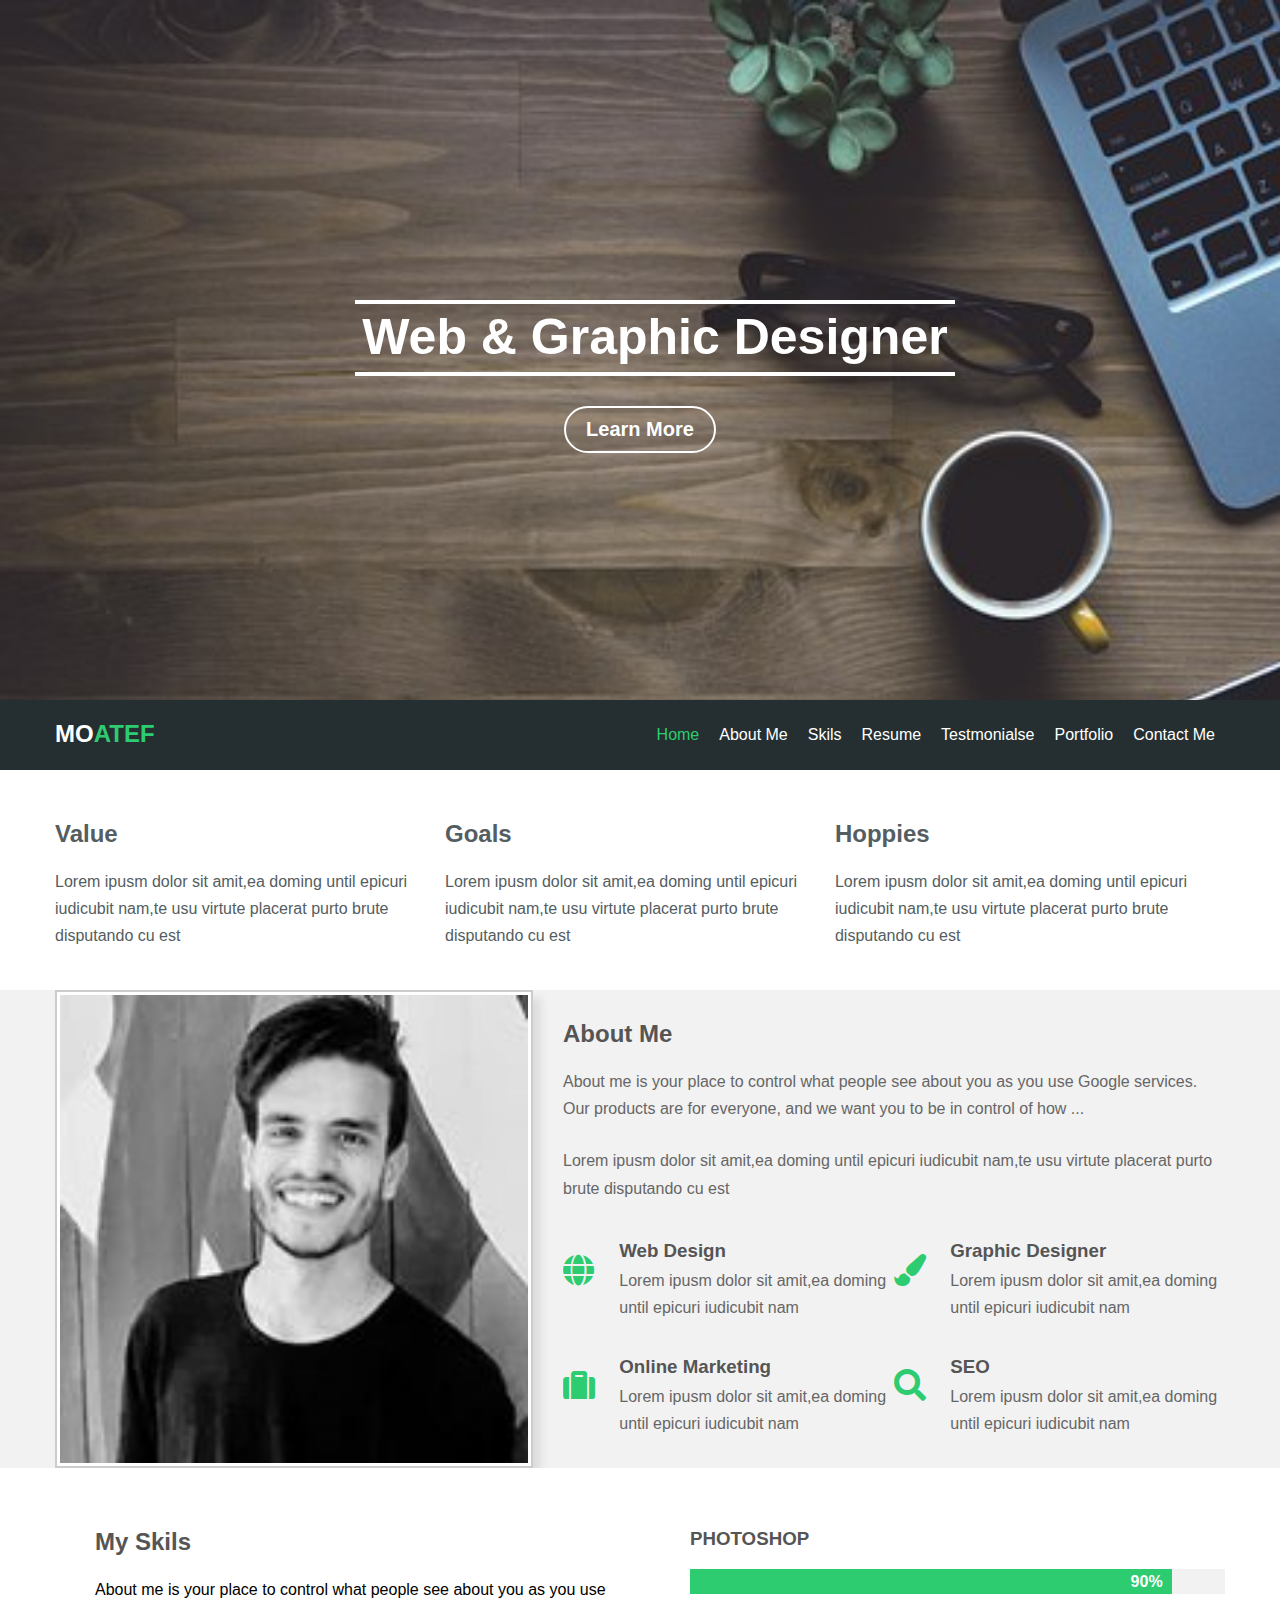
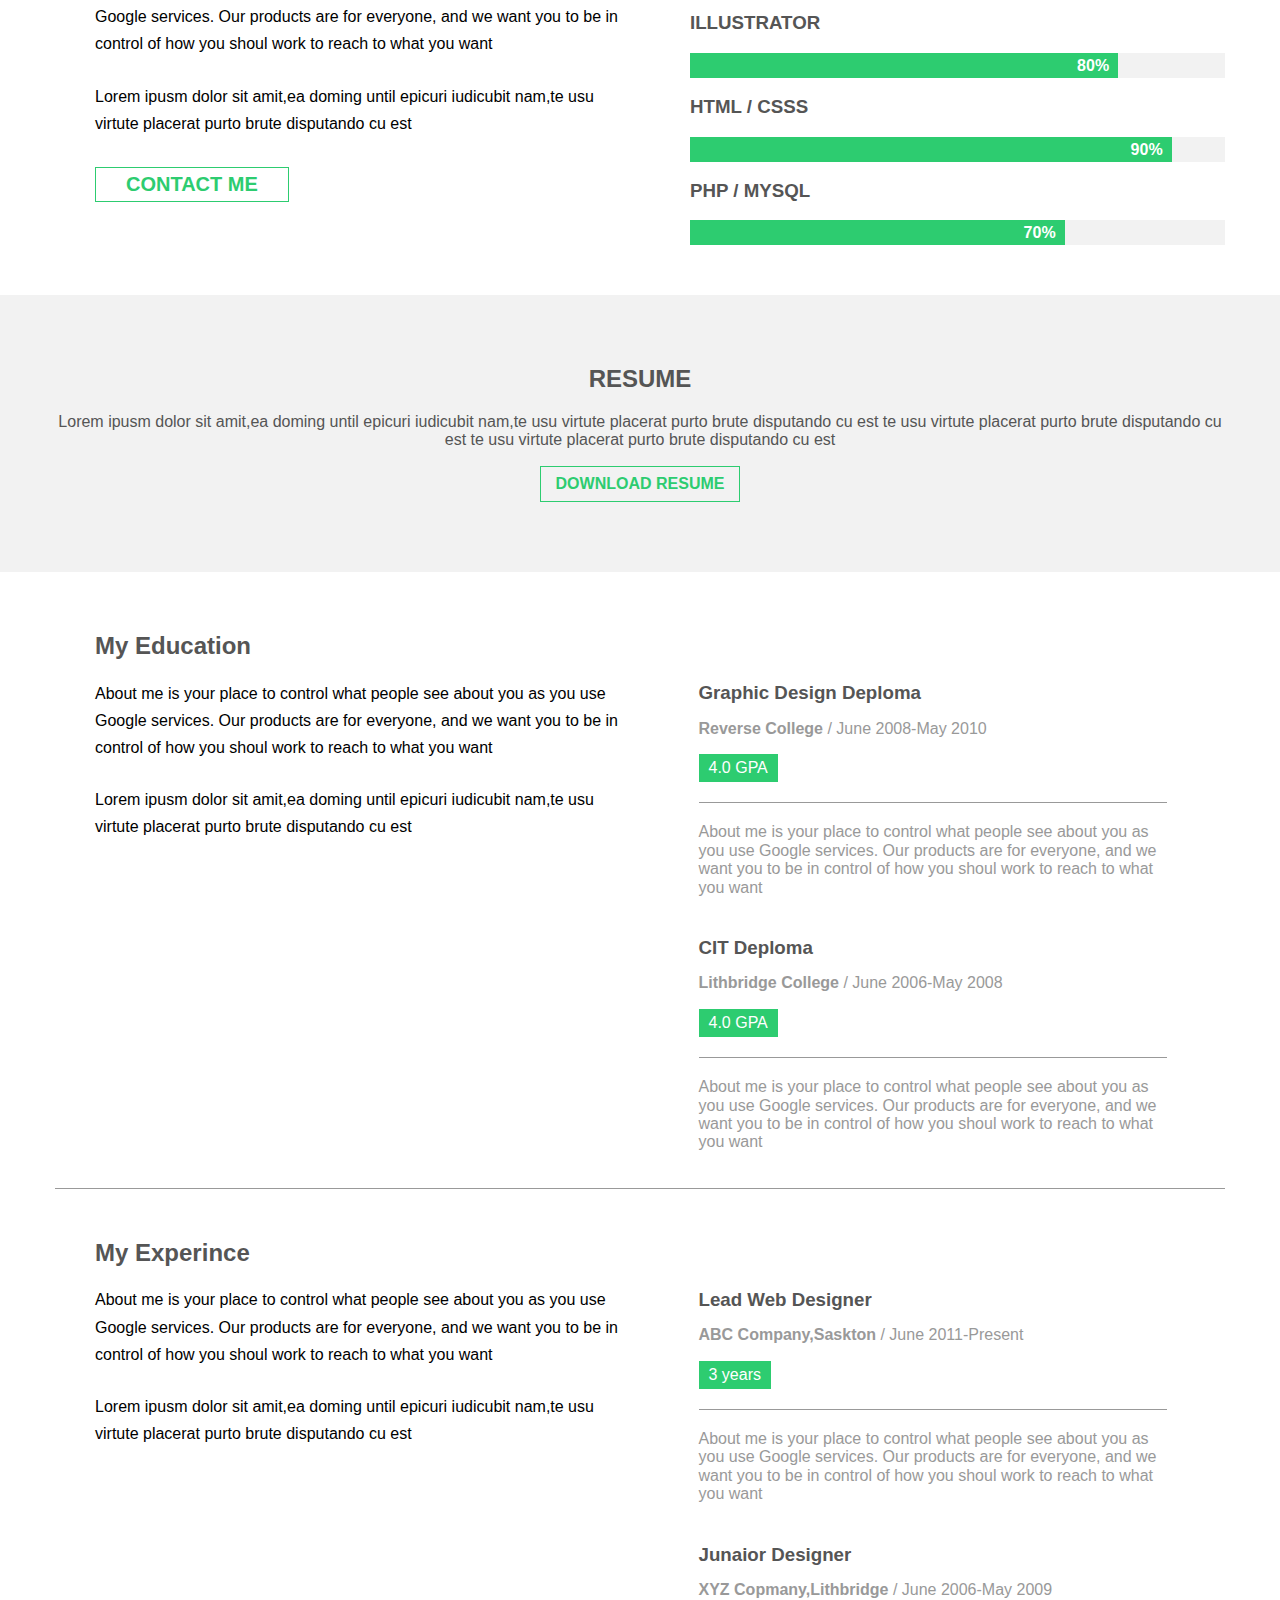
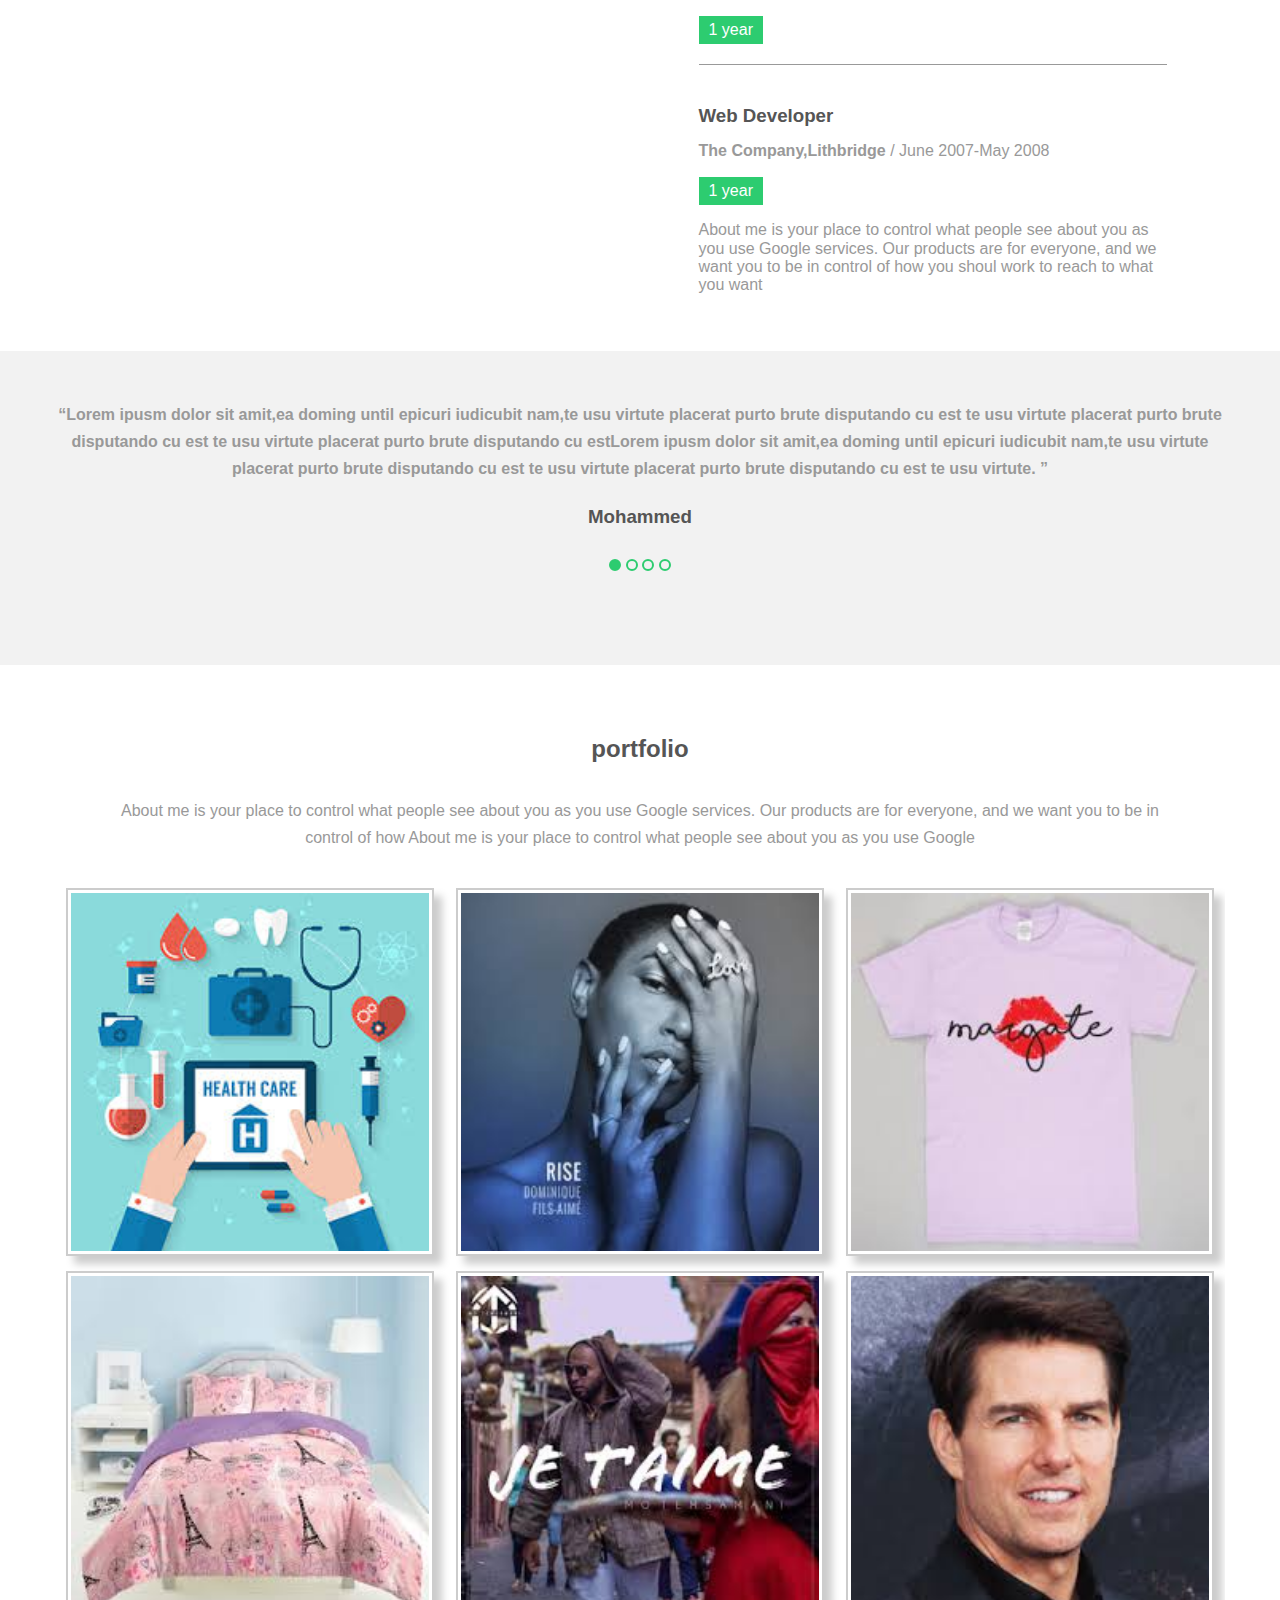
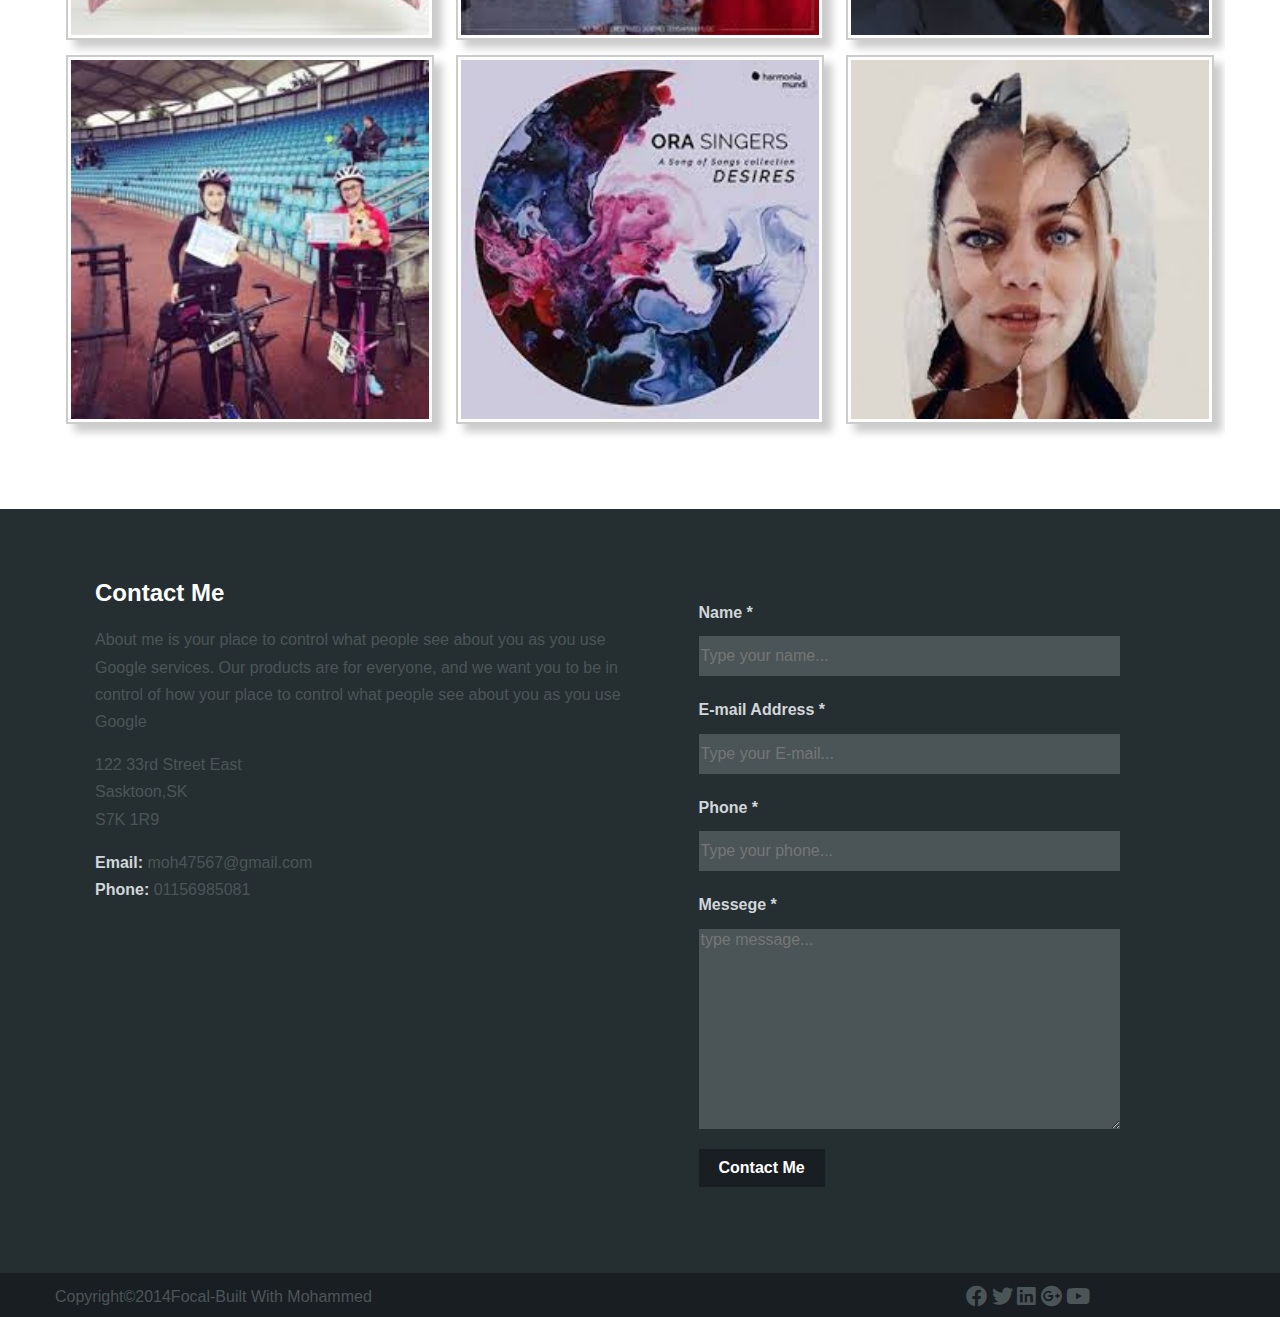
<file: index.html>
<!DOCTYP html>
<html lang="en">
 <head>
    <meta charset="utf-8">
    <title>My Website</title>
     <link rel="stylesheet" href="css/all.min.css">
     <link rel="stylesheet" href="css/normalize.css">
    <link rel="stylesheet" href="css/style.css">
 </head>
 <body>
     
     <!-- start header-->
     <div class="slider">
         <div class="container">
             <div class="intro">
               <h1> Web &amp; Graphic Designer</h1>
               <button>Learn More </button>
             </div>
         </div>
     </div>
     <div class="navbar">
         <div class="container">
             <h2>MO<span>ATEF</span></h2>
           <ul>
                 <li class="active"><a href="#">Home</a></li>
                 <li><a href="#about-me ">About Me</a></li>
                 <li><a href="#Skils">Skils</a></li>
                 <li><a href="#Resume">Resume</a></li>
                 <li><a href="#Testmonialse">Testmonialse</a></li>
                 <li><a href="#Portfolio">Portfolio</a></li>
                 <li><a href="#Contact-Me">Contact Me</a></li>
           </ul>
         </div>     
     </div>
     <!-- end header-->
     <!--start the features-->
     <div class="features">
         <div class="container">
         <div class="feat">
             <h2>Value</h2>
             <p>Lorem ipusm dolor sit amit,ea doming until epicuri iudicubit nam,te usu virtute placerat purto brute disputando cu est </p>
         </div>
         <div class="feat">
             <h2>Goals</h2>
             <p>Lorem ipusm dolor sit amit,ea doming until epicuri iudicubit nam,te usu virtute placerat purto brute disputando cu est </p>
             </div>
         <div class="feat">
             <h2> Hoppies</h2>
             <p>Lorem ipusm dolor sit amit,ea doming until epicuri iudicubit nam,te usu virtute placerat purto brute disputando cu est </p>
             </div>
         </div>     
     </div>
     <!--end the features-->
     
     <!--start about-me-->
     <div class="about-me" id="about-me">
         <div class="container">
             <div class="image">
                 <img src="images/mohamed.jpg">
             </div>
             <div class="info">
                 <h2> About Me</h2>
                 <p>About me is your place to control what people see about you as you use Google services. Our products are for everyone, and we want you to be                    in control of how ...</p>
                 <p>Lorem ipusm dolor sit amit,ea doming until epicuri iudicubit nam,te usu virtute placerat purto brute disputando cu est</p>
                 
                 <!--start icons -->
                 <div class="hoppies">
                      <div class="content">
                       <div class="icon">
                       <i class="fa fa-globe fa-2x"></i>
                       </div>
                       <div class="para">
                        <h3>Web Design</h3>
                         <p>Lorem ipusm dolor sit amit,ea doming until epicuri iudicubit nam</p>
                       </div>
                     </div>
                     
                     <div class="content">
                       <div class="icon">
                         <i class="fa fa-paint-brush fa-2x"></i>
                       </div>
                       <div class="para">
                        <h3>Graphic Designer</h3>
                         <p>Lorem ipusm dolor sit amit,ea doming until epicuri iudicubit nam</p>
                       </div>
                     </div>
                     
                      <div class="content">
                       <div class="icon">
                         <i class="fa fa-suitcase fa-2x"></i>
                       </div>
                       <div class="para">
                        <h3>Online Marketing</h3>
                         <p>Lorem ipusm dolor sit amit,ea doming until epicuri iudicubit nam</p>
                       </div>
                     </div>
                     
                      <div class="content">
                       <div class="icon">
                        <i class="fa fa-search fa-2x"></i>
                       </div>
                       <div class="para">
                        <h3>SEO</h3>
                         <p>Lorem ipusm dolor sit amit,ea doming until epicuri iudicubit nam</p>
                       </div>
                     </div>
                     
                      
                 </div>
             </div>
         </div>
     </div>
     <!--end about-me-->
     
     <!-- start skils-->
     <div class="my-skils" id="Skils">
         <div class="container">
             <div class="skils">
               <h2> My Skils</h2>
                 <p>About me is your place to control what people see about you as you use Google services. Our products are for everyone, and we want you to be                    in control of how you shoul work to reach to what you want</p>
                 <p>Lorem ipusm dolor sit amit,ea doming until epicuri iudicubit nam,te usu virtute placerat purto brute disputando cu est</p>
                 <button>Contact Me</button>
             </div>
             <div class="proggress">
                 <div class="technique">
                     <h3>PHOTOSHOP</h3>
                     <div>
                         <span style="width: 90%">90% &nbsp;</span>
                     </div>
                      <h3>ILLUSTRATOR</h3>
                     <div>
                         <span style="width: 80%">80% &nbsp;</span>
                     </div>
                      <h3>HTML / CSSS</h3>
                     <div>
                         <span style="width: 90%">90% &nbsp;</span>
                     </div>
                      <h3>PHP / MYSQL</h3>
                     <div>
                         <span style="width: 70%">70% &nbsp;</span>
                     </div>
                 </div>
             </div>
             
         </div>
     </div>
     <!-- end skils-->
     <!--start resume-->
     <div class="resume" id="Resume">
         <div class="container">
             <h2>Resume</h2>
              <p>Lorem ipusm dolor sit amit,ea doming until epicuri iudicubit nam,te usu virtute placerat purto brute disputando cu est te usu virtute placerat purto brute disputando cu est te usu virtute placerat purto brute disputando cu est </p>
             <button>Download Resume</button>
         </div>
     </div>
      <!--end resume-->
       <!-- start education-->
     <div class="my-education">
         <div class="container">
             <div class="education">
                <h2> My Education</h2>
             <p>About me is your place to control what people see about you as you use Google services. Our products are for everyone, and we want you to be                    in control of how you shoul work to reach to what you want</p>
                 <p>Lorem ipusm dolor sit amit,ea doming until epicuri iudicubit nam,te usu virtute placerat purto brute disputando cu est</p>
             </div>
             <div class="exp">
                 <h3>Graphic Design Deploma</h3>
                 <p><strong>Reverse College</strong> / June 2008-May 2010</p>
                 <span>4.0 GPA</span>
                 <hr>
                  <p>About me is your place to control what people see about you as you use Google services. Our products are for everyone, and we want you to be                    in control of how you shoul work to reach to what you want</p>
                 <h3>CIT Deploma</h3>
                 <p><strong>Lithbridge College</strong> / June 2006-May 2008</p>
                 <span>4.0 GPA</span>
                    <hr>
                  <p>About me is your place to control what people see about you as you use Google services. Our products are for everyone, and we want you to be                    in control of how you shoul work to reach to what you want</p>
             </div>
             <div class="clearfix"></div>
             <hr>
                <div class="education">
                <h2> My Experince</h2>
             <p>About me is your place to control what people see about you as you use Google services. Our products are for everyone, and we want you to be                    in control of how you shoul work to reach to what you want</p>
                 <p>Lorem ipusm dolor sit amit,ea doming until epicuri iudicubit nam,te usu virtute placerat purto brute disputando cu est</p>
             </div>
             <div class="exp">
                 <h3>Lead Web Designer</h3>
                 <p><strong>ABC Company,Saskton</strong> / June 2011-Present</p>
                 <span>3 years</span>
                 <hr>
                  <p>About me is your place to control what people see about you as you use Google services. Our products are for everyone, and we want you to be                    in control of how you shoul work to reach to what you want</p>
                 <h3 id="h3">Junaior Designer</h3>
                 <p><strong>XYZ Copmany,Lithbridge</strong> / June 2006-May 2009</p>
                 <span>1 year</span>
                 <hr>
                 <h3>Web Developer</h3>
                 <p><strong>The Company,Lithbridge</strong> / June 2007-May 2008</p>
                 <span>1 year</span>
                  <p>About me is your place to control what people see about you as you use Google services. Our products are for everyone, and we want you to be                    in control of how you shoul work to reach to what you want</p>
             </div>
             <div class="clearfix"></div>
             
         </div>
     </div>
     <!-- end education-->
      <!--start testmunials-->
     <div class="testmunials" id="Testmonialse">
         <div class="container">
             <q id="quote">Lorem ipusm dolor sit amit,ea doming until epicuri iudicubit nam,te usu virtute placerat purto brute disputando cu est te usu virtute placerat purto brute disputando cu est te usu virtute placerat purto brute disputando cu estLorem ipusm dolor sit amit,ea doming until epicuri iudicubit nam,te usu virtute placerat purto brute disputando cu est te usu virtute placerat purto brute disputando cu est te usu virtute.  </q>
             <h3>Mohammed</h3>
             <ul>
                 <li class="active" id="1"></li>
                 <li id="2"></li>
                 <li id="3"></li>
                 <li id="4"></li>
             </ul>
         </div>
     </div>
      <!--end testmunials-->
     <!--start portfolio-->
     <div class="portfolio" id="Portfolio">
         <div class="container">
             <h2>portfolio</h2>
             <p>About me is your place to control what people see about you as you use Google services. Our products are for everyone, and we want you to be                   in control of how About me is your place to control what people see about you as you use Google </p>
             <div class="my-work">
                 <div><img src="images/download%20(1).jpg"> </div>
                 <div><img src="images/images.jpg"> </div>
                 <div><img src="images/images%20(1).jpg"> </div>
                 <div><img src="images/images%20(2).jpg"> </div>
                 <div><img src="images/images%20(3).jpg"> </div>
                 <div><img src="images/images%20(4).jpg"> </div>
                 <div><img src="images/images%20(5).jpg"> </div>
                 <div><img src="images/images%20(6).jpg"> </div>
                 <div><img src="images/download.jpg"> </div>
             </div>
         </div>
     </div>
     <!--end portfolio-->
     <!--start contact me-->
      <div class="contact-me" id="Contact-Me">
         <div class="container">
             <div class="contact">
                 <h2> Contact Me</h2>
                 <p>About me is your place to control what people see about you as you use Google services. Our products are for everyone, and we want you to be                   in control of how your place to control what people see about you as you use Google</p>
                 <p>
                        122 33rd Street East <br>
                        Sasktoon,SK<br>
                        S7K 1R9
                  </p>
                 <p>
                     <strong> Email: </strong>moh47567&#64;gmail.com<br>
                     <strong> Phone: </strong>01156985081
                 </p>
             </div>
             <form class="info">
                 <label>Name *</label>
                 <input type="text" placeholder="Type your name...">
                  <label>E-mail Address *</label>
                 <input type="text" placeholder="Type your E-mail...">
                  <label>Phone *</label>
                 <input type="text" placeholder="Type your phone...">
                 <label>Messege *</label>
                 <textarea placeholder="type message..."></textarea>
                 <input type="submit" value="Contact Me">
             </form>
             
         </div>
     </div>
     
     <!--end contact me-->
     <!--start footer-->
     <div class="footer">
         <div class="container">
            <span> Copyright&copy;2014Focal-Built With Mohammed</span>
         </div>
         <ul>
             <li><i class="fab fa-facebook fa-lg"></i></li>
             <li><i class="fab fa-twitter fa-lg"></i></li>
             <li><i class="fab fa-linkedin fa-lg"></i></li>
             <li><i class="fab fa-google-plus fa-lg"></i></li>
             <li><i class="fab fa-youtube fa-lg"></i></li>
         </ul>
         
     </div>
     <!--end footer-->
     <script src="js/temp.js"></script>
 </body>
</html>
</file>
<file: css/style.css>
/* start main rules*/
body{
   
    font-family: Arial,tahoma 
}

.container{
    width: 1170px;
    margin:auto;
}
.clearfix{
    clear: both;
}
/* end main rules*/


/* start header */
.slider{
    background-image: url(../images/Foursales-laptop-xicara-e-oculos-sobre-mesa-de-madeira.jpg);
    background-size: cover;
    -webkit-background-size: cover;
    -moz-background-size: cover;
    -o-background-size: cover;
    height: 700px;
    background-attachment: fixed;
}
.slider .intro{
    padding: 300px;
    color: #fff;
    text-align: center;
}
.slider .intro h1{
    margin: 0 auto;
    font-size: 50px;
    width: 600px;
    border-bottom: 4px solid #FFF;
    border-top: 4px solid #FFF;
    padding: 5px 0px;
}
.slider .intro button{
    background: none;
    color: #FFF;
    font-weight: bold;
    border: 2px solid #FFF;
    font-size: 20px;
    margin-top: 30px;
    padding: 10px 20px;
    border-radius: 25px 25px;
}
.slider .intro button:hover{
    cursor: pointer;
    box-shadow: 0px 0px 3px 3px #FFF;
}
.navbar{
    background-color: #252f31;
    color: #fff;
    overflow: hidden;
    position: sticky;
    top: 0px;
    left: 0px;
}
.navbar h2{float: left;}
.navbar h2 span{color:#2ecc71 }
.navbar ul{
    list-style: none;
    padding-left: 0px;
    float: right;
    overflow: hidden;
}
.navbar ul li{
    float: left;
    padding: 10px;
}

.navbar ul li a{
    text-decoration: none;
    color: #fff;
}
.navbar ul li.active a {
    color:#2ecc71;
}
.navbar ul li a:hover{
    color: #2ecc71 ;
}
/* end headr */


/*start features*/
.features{
    overflow: hidden;
    padding-top: 30px;
    padding-bottom: 40px
}
.feat{
    float: left;
    width: 33.33333%;
    height: 150px;
}
.feat h2{
    color: #545D5F;
}
.feat p{
    color:#545D5F;
    line-height:1.7;
}
/*end featuerw*/

/*start about me*/
.about-me{
    overflow: hidden;
    background-color: #F2F2F2;
}
.about-me .image{
    float: left;
    width: 40%;
}
.about-me .image img{
    width: 100%; 
    padding: 3px;
    border: 2px solid #ccc;
    background-color: #fff;
    box-shadow: 8px 8px 8px #ddd;
    
}
.about-me .info{
    overflow: hidden;
    float: left;
    width: 60%;
}
.about-me .info h2{
    margin: 30px 0 20px 40px ;
    color: #555;
}
.about-me .info > p{
    margin: 0 0 10px 40px;
    line-height:1.7;
}
.about-me .info p:last-of-type{
    margin-top: 25px;
}
.about-me .info  p{
    line-height:1.7;
    color: #666;
}
.about-me .info .hoppies {
    overflow: hidden;
    margin: 15px 0 0 40px
}
.about-me .info .hoppies .content{
    float: left;
    width: 50%;
    overflow: hidden;
}
.about-me .info .hoppies {
    margin-top: 20px ;
}
.about-me .info .hoppies .content .icon{
    float: left;
    width: 12%;
    margin-right: 5%
}
.about-me .info .hoppies .content .icon i{
   margin-top: 32px;
   color: #2DCC70

}
.about-me .info .hoppies .content .para{
    float: left;
    width: 83%;
}
.about-me .info .hoppies .content .para p{ margin-top: 0px;}
.about-me .info .hoppies .content .para h3{margin-bottom: 5px}
.about-me .info .hoppies h3{
    color: #555;

}

/*end about me*/
/*start my skils*/
.my-skils{
    overflow: hidden;
    padding-top: 30px;
    padding-bottom: 50px;
    
}
.my-skils .skils{
    float: left;
    width: 50%;
}
.my-skils .proggress{
    float: left;
    width: 50%;
}
.my-skils .skils h2{
    margin: 30px 0 20px 40px ;
    color: #555;
}
.my-skils .skils > p{
    margin: 0 0 10px 40px;
    line-height:1.7;
}
.my-skils .skils p:last-of-type{
    margin-top: 25px;
}
.my-skils .skils button{
    margin: 20px 0 0 40px ;
    background: none;
    text-transform: uppercase;
    color: #2DCC70;
    border: 1px solid #2DCC70;
    font-size: 20px;
    padding: 5px 30px;
    font-weight: bold;
}
.my-skils .skils button:hover{
    background-color: #2DCC70;
    color: #fff
}
.my-skils .proggress .technique h3{
    color: #555;
}
.my-skils .proggress .technique{
    margin-left: 50px;
    margin-top: 30px
    
}
.my-skils .proggress .technique div{
    background-color:#F2F2F2;
    height: 25px;    
}
.my-skils .proggress .technique div span{
    color:  #fff;
    background-color:#2DCC70;
    height: 25px;
    display: block;
    line-height: 25px;
    text-align: right;
    font-weight: bolder
    
    
}
/*end my skils*/

/*start resume*/
.resume{
    overflow: hidden;
    padding-top: 50px;
    padding-bottom: 70px;
    text-align: center;
    background-color: #F2F2F2;
    color: #555;
}
.resume h2{
    font-weight: bold;
    text-transform: uppercase;
}
.resume button{
   
    background: none;
    color: #2DCC70;
    border: 1px solid #2DCC70;
    font-weight: bold;
    text-transform: uppercase;
    padding: 8px 15px;
}
.resume button:hover
{
     background-color: #2DCC70;
    color: #fff
}
/*end resume*/
/*start my Education*/
.my-education{
    overflow: hidden;
    padding-top: 30px;
    padding-bottom: 40px;
    
}
.my-education hr{
    margin: 20px 0; /*when i make it to be 20it disapper */
    height: 1px;
    border:0px;
    background-color: #999;
}
.my-education .education{
    float: left;
    width: 50%;
    margin-right: 5%;
}

.my-education .exp{
    float: left;
    width: 40%;
}
.my-education .education h2{
    margin: 30px 0 20px 40px ;
    color: #555;
}
.my-education .education > p{
    margin: 0 0 10px 40px;
    line-height:1.7;
}
.my-education .education p:last-of-type{
    margin-top: 25px;
}
.my-education .exp h3{
    color: #555;
    margin-top: 80px;
    margin-bottom: 8px;
    font-weight: bold
}
.my-education .exp p{
    color: #999;
}
.my-education .exp span{
    background-color: #2DCC70;
    color: #fff;
    display: inline-block;
    padding: 5px 10px;
    display: inline-block;
        
}   
.my-education .exp h3:last-of-type{
    margin-top: 40px
}
.my-education .exp #h3{margin-top: 40px}
/*end my education*/
/*start testmunials*/
.testmunials{
    overflow: hidden;
    padding-top: 50px;
    padding-bottom: 70px;
    text-align: center;
    background-color: #F2F2F2;
}
.testmunials{
    overflow: hidden;
    line-height: 1.7;
    color: #999;
    font-weight: bold;
    font-family: Arial,tahoma
}
.testmunials h3{
    color: #555;
}
.testmunials ul{list-style: none;padding-left: 0px;text-align: center;}
.testmunials ul li{
    width: 8px;
    height: 8px;
    border: 2px solid  #2DCC70;
    border-radius: 100%;
    display: inline-block;
    
}
.testmunials ul li.active{
    background-color: #2DCC70;
}
.testmunials ul li:hover{
    cursor: pointer;
    background-color: #2DCC70;
}
/*end testmunials*/
/*start portfolio*/
.portfolio{
     padding-top: 50px;
    padding-bottom: 70px;
    text-align: center;
}
.portfolio h2{
    color: #555;
    font-weight: bold;
}
.portfolio p{
    color: #999;
    line-height: 1.7;
    padding:15px 50px 20px 50px;
    
}
.portfolio .my-work{
    overflow: hidden;
}
.portfolio .my-work>div{
    float: left;
    width: 33.333335%;
    margin-bottom: 15px;
}
.portfolio .my-work>div img{
    width: 92%;
    padding: 3px;
    border: 2px solid #ccc;
    background-color: #fff;
    box-shadow: 8px 8px 8px #ccc;
}

/*End portfolio*/

/*start my contact*/
.contact-me{
    overflow: hidden;
    background-color: #252F31;
    padding-top: 50px;
    padding-bottom: 70px;
    
}
.contact-me .contact{
    float: left;
    width: 50%;
}
.contact-me .info{
    float: left;
    padding-left: 5%;
    width: 45%;
    margin-top: 20px;
}
.contact-me .contact h2{ margin-left: 40px;color: #fff;}
.contact-me .contact p{ color:#4B5557;margin-left: 40px;line-height: 1.7 }
.contact-me .contact p strong{color:#d1d6da }
.contact-me .info label{
   color:#d1d6da;
    display: block;
    margin-top: 25;
    margin-bottom: 14px;
    font-weight: bold
}
.contact-me .info input[type="text"],textarea{
    width: 80%;
    height: 40px;
    background-color: #4B5557;
    border: 0px;
    color:#fff;
}
.contact-me .info textarea{
    height: 200px
}
.contact-me .info input[type="submit"]{
    margin-top: 20px;
    color: #fff;
    font-weight: bold;
    text-align: center;
    background-color: #191E22;
    border: 0px;
    padding: 10px 20px
    
}
.contact-me .info input[type="submit"]:hover{
    cursor: pointer
}
/*end my skils*/
/*start footer*/
.footer{
    overflow: hidden;
    color: #4B5557;
    background-color: #191E22;
    padding-top: 15px;
    padding-bottom: 10px;
}
.footer span{
    float: left;
        
}
.footer ul{
    list-style: none;
    float: right;
    padding-left:0px;
    padding-right:190px;
    margin: 0;      
}
.footer ul li{
    display: inline-block;
}
.footer ul li i:hover{
    color: #fff;
    cursor: pointer;
}
/*end footer*/

/*frame work*/
button:hover{
    cursor: pointer;
}
</file>
